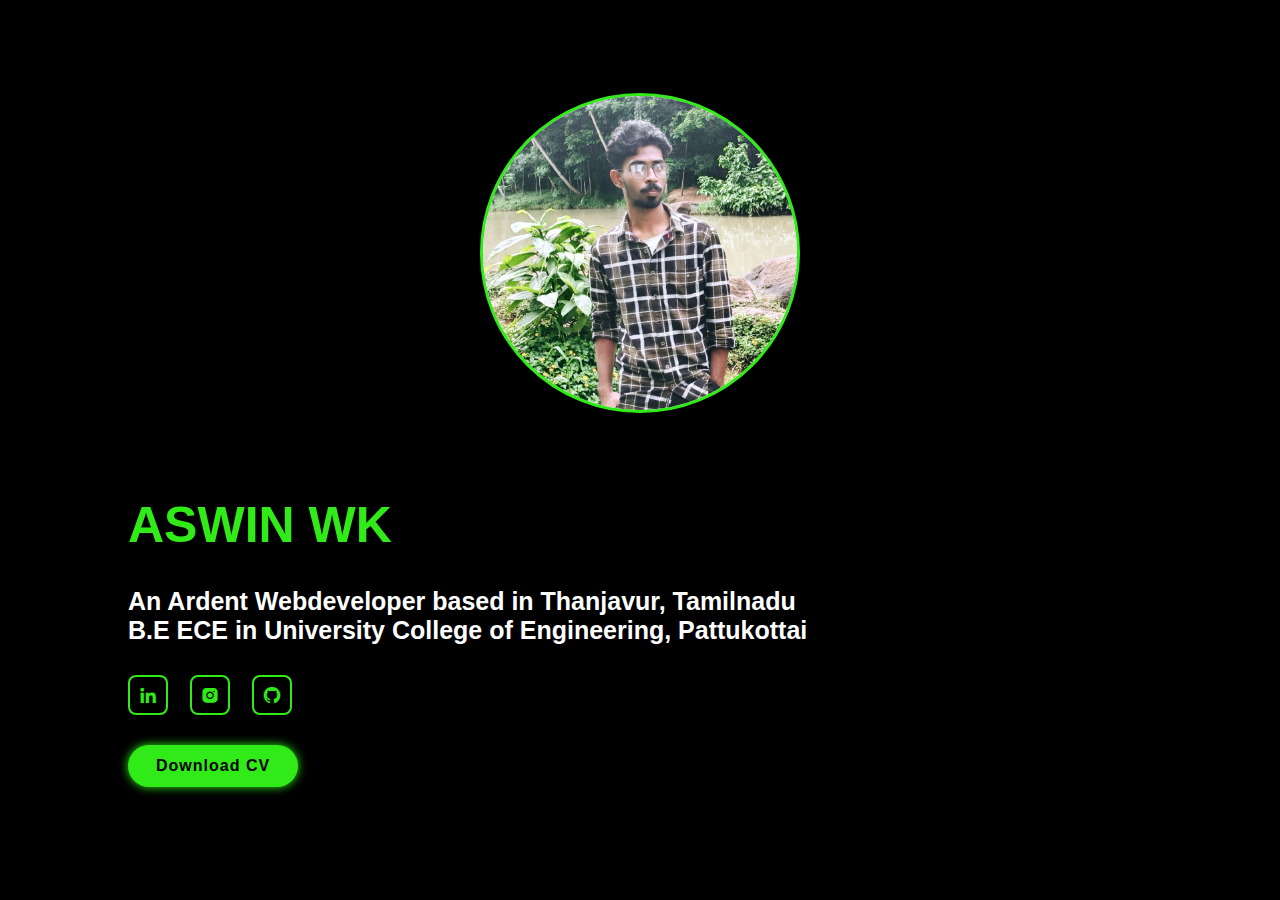
<file: index.html>
<!DOCTYPE html>
<html lang="en">
<head>
  <meta name="viewport" content="width=device-width, initial-scale=1.0"> <!-- Added for responsiveness -->
  <title>Portfolio</title>  
  <link rel="icon" href="[data-uri]...">
  <link rel="stylesheet" href="home.css">
  <link href='https://unpkg.com/boxicons@2.1.4/css/boxicons.min.css' rel='stylesheet'>
</head>
<body>
  <header class="header">
    <a href="#" class="logo">Portfolio.</a>
    <nav class="navbar">
      <a href="index.html" style="--i:1;" class="active">Home</a>
      <a href="about.html" style="--i:2;">About</a>
      <a href="skills.html" style="--i:3;">Skills</a>
      <a href="project.html" style="--i:4;">Projects</a>
      <a href="contact.html" style="--i:5;">Contacts</a>
    </nav>
  </header>
  <section>
    <div class="two">
      <img src="img1.jpg" alt="Profile Image">
    </div>
    <div class="content">
      <h3 class="he">Hi, I'm</h3>
      <h1 style="color:rgb(48, 235, 23);" class="nm">ASWIN WK</h1>
      <h3 class="cnt">And I'm a <span>Frontend Developer, Student</span></h3>
      <p>An Ardent Webdeveloper based in Thanjavur, Tamilnadu<br>
         B.E ECE in University College of Engineering, Pattukottai</p>
      <div class="socialmedia">
        <a href="https://www.linkedin.com/in/achu-aswin-108a62323?utm_source=share&utm_campaign=share_via&utm_content=profile&utm_medium=android_app"><i class='bx bxl-linkedin'></i></a>
        <a href="https://www.instagram.com/_his_master_piece/profilecard/?igsh=MWcwZWw4N2VhdjUwOQ=="><i class='bx bxl-instagram-alt'></i></a>
        <a href="https://github.com/Achuaswwin"><i class='bx bxl-github'></i></a>
      </div>
      <a href="https://drive.google.com/file/d/18ngXGuBSmdm7anJfDdRgwn-KXGbczi7v/view?usp=drivesdk" class="btn">Download CV</a>
    </div>
  </section>
</body>
</html>
</file>
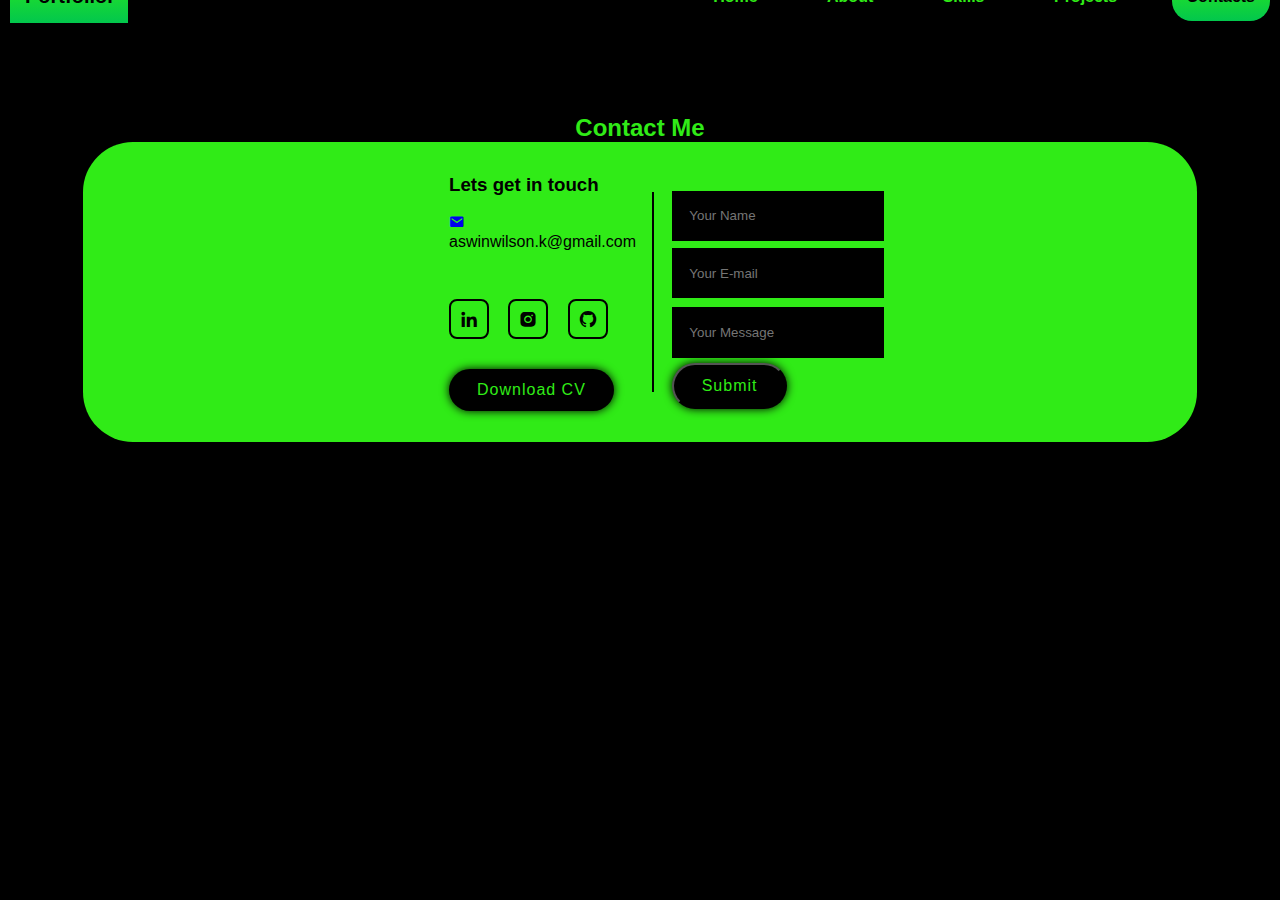
<file: contact.html>
<!DOCTYPE html>
<html lang="en">
<head>
    <title>Contacts</title>
    <link rel="stylesheet" href="contact.css">
    <link href='https://unpkg.com/boxicons@2.1.4/css/boxicons.min.css' rel='stylesheet'>
</head>
<body>
    <header class="header">
        <a href="#" class="logo">Portfolio.</a>
        <nav class="navbar">
          <a href="index.html" >Home</a>
          <a href="about.html">About</a>
          <a href="skills.html">Skills</a>
          <a href="project.html" >Projects</a>
          <a href="contact.html" class="active">Contacts</a>
        </nav>
      </header> 
      <div class="cnt">
        <h2 class="hd">Contact Me</h2>
        <div class="con">
          <div class="coni">
            <h3>Lets get in touch</h3><br>
            <p class="mail"><a href="#"><i class='bx bxs-envelope' class="en"></i></a>aswinwilson.k@gmail.com</p>
            <br><div class="socialmedia">
              <a href="https://www.linkedin.com/in/achu-aswin-108a62323?utm_source=share&utm_campaign=share_via&utm_content=profile&utm_medium=android_app"><i class='bx bxl-linkedin'></i></a>
              <a href="https://www.instagram.com/_his_master_piece/profilecard/?igsh=MWcwZWw4N2VhdjUwOQ=="><i class='bx bxl-instagram-alt'></i></a>
              <a href="https://github.com/Achuaswwin"><i class='bx bxl-github'></i></a>
            </div>
            <a href="https://drive.google.com/file/d/18ngXGuBSmdm7anJfDdRgwn-KXGbczi7v/view?usp=drivesdk" class="btn">Download CV</a>
          </div>
          <div id="vertical-line"></div>
          <div class="info">
            <form action="">
              <input type="text" placeholder="Your Name" class="nm"><br>
              <input type="text" placeholder="Your E-mail" class="em"><br>
              <input type="text" placeholder="Your Message" class="msg"><br>
              <button class="b">Submit</button>
            </form>
          </div>
        </div>
      </div>

</body>
</html>
</file>
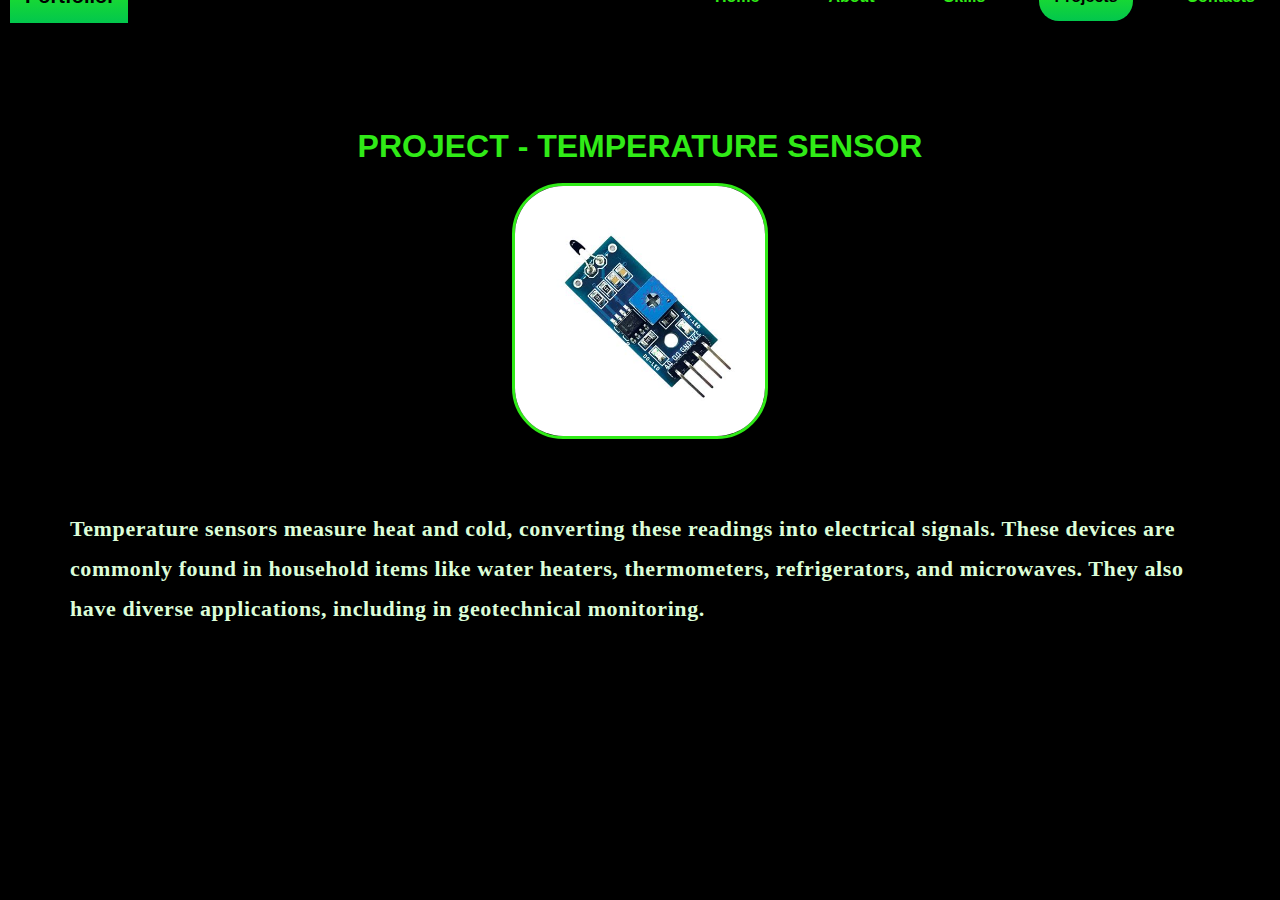
<file: project.html>
<!DOCTYPE html>
<html lang="en">
<head>
    <title>Project</title>
    <link rel="stylesheet" href="project.css">
</head>
<body>
    <header class="header">
        <a href="#" class="logo">Portfolio.</a>
        <nav class="navbar">
          <a href="index.html" >Home</a>
          <a href="about.html">About</a>
          <a href="skills.html">Skills</a>
          <a href="project.html" class="active">Projects</a>
          <a href="contact.html" >Contacts</a>
        </nav>
    </header>
    
    <main>
        <h1 class="hd">PROJECT - TEMPERATURE SENSOR</h1>
        <br>
        <div class="two">
            <img src="img 2.jpg" alt="Temperature Sensor Image">
        </div>
        <p class="dept">Temperature sensors measure heat and cold, converting these readings into electrical signals. These devices are commonly found in household items like water heaters, thermometers, refrigerators, and microwaves. They also have diverse applications, including in geotechnical monitoring.</p>
    </main>
</body>
</html>
</file>
<file: home.css>
* {
    margin: 0;
    padding: 0;
    box-sizing: border-box;
  }
  
  body {
    background: black;
  }
  
  .header {
    position: relative;
    top: 0;
    left: 0;
    width: 100%;
    padding: 20px 10px;
    display: flex;
    justify-content: space-between;
    align-items: center;
    z-index: 100;
  }
  
  .logo {
    font-family: Verdana, Geneva, Tahoma, sans-serif;
    font-size: 20px;
    background: linear-gradient(rgb(48, 235, 23), rgb(2, 199, 77));
    color: black;
    text-decoration: none;
    padding: 15px;
    font-weight: 800;
    cursor: default;
    opacity: 0;
    animation: slideRight 1s ease forwards;
  }
  
  .logo:hover {
    background: black;
    color: rgb(48, 235, 23);
  }
  
  .navbar a {
    display: inline-block;
    font-family: 'Trebuchet MS', 'Lucida Sans Unicode', 'Lucida Grande', 'Lucida Sans', Arial, sans-serif;
    font-size: 1em;
    color: rgb(48, 235, 23);
    text-decoration: none;
    font-weight: 600;
    margin-left: 35px;
    transition: .3s;
    background: black;
    padding: 15px;
    border-radius: 20px;
    opacity: 0;
    animation: slideTop .5s ease forwards;
    animation-delay: calc(.2s * var(--i));
  }
  
  .navbar a:hover,
  .navbar a.active {
    background: linear-gradient(rgb(48, 235, 23), rgb(2, 199, 77));
    color: black;
  }
  

/* Flex container for content and image */
.flex-container {
    display: flex;
    align-items: center;
    justify-content: space-between;
    flex-wrap: wrap;
    padding: 50px;
}

/* Content section */
.content {
    font-family: 'Segoe UI', Tahoma, Geneva, Verdana, sans-serif;
    font-weight: 900;
    font-size: 25px;
    color: #fff;
    padding-top: 50px;
    padding-right: 20px;
    padding-left: 10%;
    padding-bottom: 20px;
    flex: 1;
}

span {
    -webkit-text-stroke: 1.5px rgb(30, 255, 0);
    color: black;
}

.content h3 {
    opacity: 0;
    animation: slidetop 1.5s ease forwards;
}

.socialmedia a {
    display: inline-flex;
    justify-content: center;
    align-items: center;
    width: 40px;
    height: 40px;
    background: transparent;
    border: 2px solid rgb(48, 235, 23);
    border-radius: 20%;
    font-size: 20px;
    color: rgb(48, 235, 23);
    text-decoration: none;
    margin: 30px 15px 30px 0;
    transition: .5s ease;
}

.socialmedia a:hover {
    background: rgb(48, 235, 23);
    color: black;
    box-shadow: 0 0 20px rgb(48, 235, 23);
}

.btn {
    font-family: 'Gill Sans', 'Gill Sans MT', Calibri, 'Trebuchet MS', sans-serif;
    display: inline-block;
    padding: 12px 28px;
    background: rgb(48, 235, 23);
    border-radius: 40px;
    box-shadow: 0 0 10px rgb(48, 235, 23);
    font-size: 16px;
    color: black;
    letter-spacing: 1px;
    text-decoration: none;
    font-weight: 600;
}

/* Image section */
.two {
    display: flex;
    justify-content: center;
    align-items: center;
    flex: 1;
}

.two img {
    width: min(20rem, 80%);
    height: min(20rem, 80%);
    border-radius: 100%;
    margin: auto;
    border:rgb(48, 235, 23);
    border-style: solid;
    background-color: whitesmoke;
    transition: .5s;
}

.two img:hover {
    cursor: pointer;
    box-shadow: 0 0 20px rgb(48, 235, 23),
                0 0 40px rgb(48, 235, 23),
                0 0 60px rgb(48, 235, 23),
                0 0 80px rgb(48, 235, 23);
}

/* Animations */
@keyframes slideRight {
    0% {
        transform: translateX(-100px);
        opacity: 0;
    }

    100% {
        transform: translateX(0);
        opacity: 1;
    }
}

@keyframes slideTop {
    0% {
        transform: translateY(100px);
        opacity: 0;
    }

    100% {
        transform: translateY(0);
        opacity: 1;
    }
}

@keyframes slidetop {
    0% {
        transform: translateY(100px);
        opacity: 0;
    }

    100% {
        transform: translateY(0);
        opacity: 1;
    }
}

/* For screens smaller than 480px */
@media (max-width: 480px) {
    .header {
        flex-direction: column;
        align-items: center;
        padding: 10px;
    }

    .logo {
        font-size: 16px;
        padding: 10px;
    }

    .navbar {
        display: flex;
        flex-direction: column;
        align-items: center;
        margin-top: 20px;
    }

    .navbar a {
        margin-left: 0;
        margin-top: 10px;
        font-size: 0.8em;
        padding: 10px;
    }

    .hd {
        font-size: 1.5rem;
        padding-top: 25%;
    }

    .dept {
        margin: 30px 20px;
        font-size: 18px;
        line-height: 1.8rem;
    }
}
</file>
<file: contact.css>
*{
    margin: 0;
    padding: 0;
    box-sizing: border-box;
}
body{
    background: black;
    font-family: 'Trebuchet MS', 'Lucida Sans Unicode', 'Lucida Grande', 'Lucida Sans', Arial, sans-serif;
}
.header{
    position: fixed;
    top: 0;
    left: 0;
    width: 100%;
    padding: 20px 10px;
    
    display: flex;
    justify-content: space-between;
    align-items: center;
    z-index: 100;
}
.logo{
    font-family: Verdana, Geneva, Tahoma, sans-serif;
    font-size: 20px;
    background: linear-gradient(rgb(48, 235, 23),rgb(2, 199, 77));
    color: black;
    text-decoration: none;
    padding: 15px;
    font-weight: 800;
    cursor: default;
    transform: translateY(-50px);
    animation: dropText 1.5s ease-out forwards;
}
    @keyframes dropText {
        0% {
            opacity: 0;
            transform: translateY(-50px);
        }
        100% {
            opacity: 1;
            transform: translateY(0);
        }
}
.logo:hover{
    background: black;
    color:rgb(48, 235, 23);
}
.navbar a {
    font-family: 'Trebuchet MS', 'Lucida Sans Unicode', 'Lucida Grande', 'Lucida Sans', Arial, sans-serif;
    display: inline-block;
    font-size: 1em;
    color: rgb(48, 235, 23);
    text-decoration: none;
    font-weight: 600;
    margin-left: 35px;
    transition: .3s;
    background: black;
    padding: 15px;
    border-radius: 20px;
    transform: translateY(-50px);
    animation: dropText 1.5s ease-out forwards;
}
    @keyframes dropText {
        0% {
            opacity: 0;
            transform: translateY(-50px);
        }
        100% {
            opacity: 1;
            transform: translateY(0);
        }
}
.navbar a:hover,
.navbar a.active{
    background: linear-gradient(rgb(48, 235, 23),rgb(2, 199, 77));
    color: black
}
.hd{
    font-family: 'Trebuchet MS', 'Lucida Sans Unicode', 'Lucida Grande', 'Lucida Sans', Arial, sans-serif;
    color: rgb(48, 235, 23);
    text-align: center;
    padding-top: 10%;
}
.cnt{
    width: 100%;
    background: black;
    padding-left: 80px;
    padding-right: 80px; ;
    animation: slideAnimation 4s ;
    border: black solid 3px;
}
@keyframes slideAnimation {
    0% {
      transform: translateX(-100%); 
    }
    50% {
      transform: translateX(0); 
    } 
}
.con{
    font-family: 'Trebuchet MS', 'Lucida Sans Unicode', 'Lucida Grande', 'Lucida Sans', Arial, sans-serif;
    display: flex;
    justify-content: center;
    align-items: center;
    background: rgb(48, 235, 23);
    align-content: center;
    border-radius:50px;
    height: 300px;
}
.en{
    color: black;
}
.mail{
    font-family: 'Trebuchet MS', 'Lucida Sans Unicode', 'Lucida Grande', 'Lucida Sans', Arial, sans-serif;
    font-size: bold 20px;
    font-weight: 200;
    padding-right: 10%;
}
#vertical-line{
    width: 2px;
    height: 200px;
    background-color: black;
}
.socialmedia a{
    display: inline-flex;
    justify-content: center;
    align-items: center;
    width: 40px;
    height: 40px;
    background: transparent;
    border: 2px solid black;
    border-radius: 20%;
    font-size: 20px;
    color: black;
    text-decoration: none;
    margin: 30px 15px 30px 0;
    transition: .5s ease;
}
.socialmedia :hover{
    background: black;
    color: rgb(48, 235, 23);
    box-shadow: 0 0 20px black;
}
.btn {
    display: inline-block;
    padding: 12px 28px;
    background: black;
    border-radius: 40px;
    box-shadow: 0 0 10px black;
    font-size: 16px;
    color:rgb(48, 235, 23);
    letter-spacing: 1px;
    text-decoration: none;
    font-weight: 600px;
}
.info{
    justify-content: space-between;
    padding-top: 1%;
}
.nm{
    padding: 10%;
    background-color: black;
    border: 20px;
    margin: 2%;
    margin-left: 10%;
}
.em{
    padding: 10%;
    background-color: black;
    border: 20px;
    margin: 2%;
    margin-left: 10%;  
}
.msg{
    padding: 10%;
    background-color: black;
    border: 20px;
    margin: 3%;
    margin-left: 10%;
}
.b{
    display: inline-block;
    padding: 12px 28px;
    background: black;
    border-radius: 40px;
    box-shadow: 0 0 10px black;
    font-size: 16px;
    color:rgb(48, 235, 23);
    letter-spacing: 1px;
    text-decoration: none;
    font-weight: 600px; 
    margin-left: 10%;
}
/* For screens smaller than 480px */
@media (max-width: 480px) {
    .header {
        flex-direction: column;
        align-items: center;
        padding: 10px;
    }

    .logo {
        font-size: 16px;
        padding: 10px;
    }

    .navbar {
        display: flex;
        flex-direction: column;
        align-items: center;
        margin-top: 20px;
    }

    .navbar a {
        margin-left: 0;
        margin-top: 10px;
        font-size: 0.8em;
        padding: 10px;
    }

    .hd {
        font-size: 1.5rem;
        padding-top: 25%;
    }

    .dept {
        margin: 30px 20px;
        font-size: 18px;
        line-height: 1.8rem;
    }
}
</file>
<file: project.css>
*{
    margin: 0;
    padding: 0;
    box-sizing: border-box;
}
body{
    background: black;
}
.header{
    position: fixed;
    top: 0;
    left: 0;
    width: 100%;
    padding: 20px 10px;
    
    display: flex;
    justify-content: space-between;
    align-items: center;
    z-index: 100;
}
.logo{
    font-family: Verdana, Geneva, Tahoma, sans-serif;
    font-size: 20px;
    background: linear-gradient(rgb(48, 235, 23),rgb(2, 199, 77));
    color: black;
    text-decoration: none;
    padding: 15px;
    font-weight: 800;
    cursor: default;
    transform: translateY(-50px);
    animation: dropText 1.5s ease-out forwards;
}
    @keyframes dropText {
        0% {
            opacity: 0;
            transform: translateY(-50px);
        }
        100% {
            opacity: 1;
            transform: translateY(0);
        }
}
.logo:hover{
    background: black;
    color: rgb(48, 235, 23);
}
.navbar a {
    font-family: 'Trebuchet MS', 'Lucida Sans Unicode', 'Lucida Grande', 'Lucida Sans', Arial, sans-serif;
    display: inline-block;
    font-size: 1em;
    color: rgb(48, 235, 23);
    text-decoration: none;
    font-weight: 600;
    margin-left: 35px;
    transition: .3s;
    background: black;
    padding: 15px;
    border-radius: 20px;
    transform: translateY(-50px);
    animation: dropText 1.5s ease-out forwards;
}
    @keyframes dropText {
        0% {
            opacity: 0;
            transform: translateY(-50px);
        }
        100% {
            opacity: 1;
            transform: translateY(0);
        }
}
.navbar a:hover,
.navbar a.active{
    background:  linear-gradient(rgb(48, 235, 23),rgb(2, 199, 77));
    color: black
}
.hd{
    font-family: 'Trebuchet MS', 'Lucida Sans Unicode', 'Lucida Grande', 'Lucida Sans', Arial, sans-serif;
    color: rgb(48, 235, 23);
    text-align: center;
    padding-top: 10%;
    animation: slideAnimation 4s ;
}
@keyframes slideAnimation {
    0% {
      transform: translateX(-100%); 
    }
    50% {
      transform: translateX(0); 
    } 
}
.dept {
    margin: 70px 70px;
    font-weight: bolder;
    line-height: 2.5rem;
    letter-spacing: 0.6px;
    font-size: 22px;
    color: rgb(220, 253, 216);
    text-shadow: 2px 2px 8px #000000;
    animation: slideAnimation 3s ;
}
@keyframes slideAnimation {
    0% {
      transform: translateX(-100%); 
    }
    50% {
      transform: translateX(0); 
    } 
}
.two {
    display: flex;
    justify-content: center;
    align-items: center;
    flex: 1;
    animation: dropText 4s ease-out forwards;
}
    @keyframes dropText {
        0% {
            opacity: 0;
            transform: translateZ(-100px);
        }
        100% {
            opacity: 1;
            transform: translateZ(0);
        }
    
}

.two img {
    width: min(15rem, 80%);
    height: min(20rem, 80%);
    border-radius: 20%;
    margin: auto;
    border:rgb(48, 235, 23);
    border-style: solid;
    background-color: whitesmoke;
    transition: .5s;
}

.two img:hover {
    cursor: pointer;
    box-shadow: 0 0 20px rgb(48, 235, 23),
                0 0 30px rgb(48, 235, 23),
                0 0 30px rgb(48, 235, 23),
                0 0 30px rgb(48, 235, 23);
}
/* Mobile View */
@media (max-width: 767px) {
    .logo {
        font-size: 18px;
        padding: 10px;
    }

    .navbar a {
        font-size: 0.9em;
        margin-left: 20px;
    }

    .hd {
        padding-top: 30%;
        font-size: 1.5rem;
    }

    .dept {
        margin: 20px 20px;
        font-size: 18px;
    }

    .two img {
        width: 50%;
        height: auto;
    }

    .navbar {
        flex-direction: column;
        align-items: center;
    }
}

/* Tablet View */
@media (max-width: 1024px) {
    .logo {
        font-size: 22px;
        padding: 12px;
    }

    .navbar a {
        font-size: 1em;
        margin-left: 25px;
    }

    .hd {
        padding-top: 20%;
    }

    .dept {
        margin: 40px;
        font-size: 20px;
    }

    .two img {
        width: 50%;
    }
}

/* Desktop View */
@media (min-width: 1025px) {
    .navbar {
        flex-direction: row;
    }
    .two img {
        width: 20%;
    }
}
</file>
